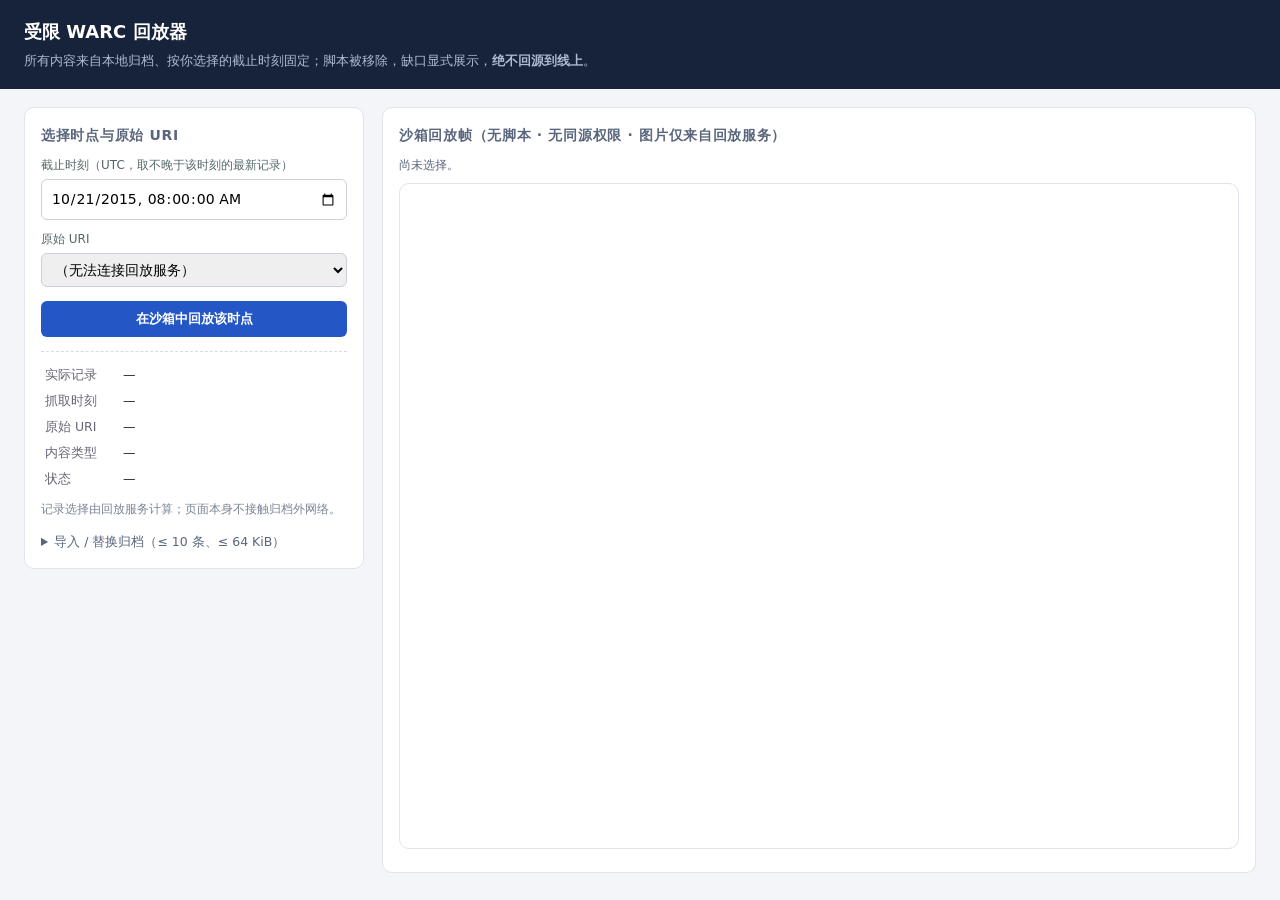
<file: web/index.html>
<!DOCTYPE html>
<html lang="zh-CN">
<head>
<meta charset="utf-8">
<meta name="viewport" content="width=device-width, initial-scale=1">
<title>受限 WARC 回放 · 固定时点安全历史</title>
<style>
  :root { color-scheme: light; }
  * { box-sizing: border-box; }
  body { margin:0; font:14px/1.6 system-ui, -apple-system, "Segoe UI", sans-serif; color:#1c2330; background:#f3f5f8; }
  header { background:#17233a; color:#fff; padding:18px 24px; }
  header h1 { margin:0; font-size:18px; }
  header p { margin:4px 0 0; color:#aebbd2; font-size:12.5px; }
  .wrap { display:grid; grid-template-columns: 340px 1fr; gap:18px; padding:18px 24px; align-items:start; }
  .panel { background:#fff; border:1px solid #dfe4ec; border-radius:10px; padding:16px; }
  .panel h2 { margin:0 0 10px; font-size:14px; text-transform:uppercase; letter-spacing:.05em; color:#5a667c; }
  label { display:block; font-size:12px; color:#566; margin:10px 0 4px; }
  input[type=datetime-local], select, input[type=file] { width:100%; padding:7px 9px; border:1px solid #c9d0dc; border-radius:6px; font:inherit; }
  button { margin-top:14px; width:100%; padding:9px; border:0; border-radius:6px; background:#2457c5; color:#fff; font-weight:600; cursor:pointer; }
  button:hover { background:#1d47a3; }
  .src { margin-top:14px; border-top:1px dashed #d5dbe6; padding-top:10px; font-size:12.5px; }
  .src table { width:100%; border-collapse:collapse; }
  .src td { padding:3px 4px; vertical-align:top; word-break:break-all; }
  .src td:first-child { color:#667; width:78px; }
  .badge { display:inline-block; padding:1px 8px; border-radius:99px; font-size:11.5px; font-weight:600; }
  .ok { background:#e3f4e8; color:#1e6b35; }
  .gap { background:#fdecec; color:#9a2b2b; }
  .note { font-size:11.5px; color:#7b8496; margin-top:8px; }
  iframe { width:100%; height:74vh; border:1px solid #dfe4ec; border-radius:10px; background:#fff; }
  .frame-meta { font-size:12px; color:#5a667c; margin:0 0 8px; }
  code { background:#eef1f6; padding:1px 5px; border-radius:4px; }
</style>
</head>
<body>
<header>
  <h1>受限 WARC 回放器</h1>
  <p>所有内容来自本地归档、按你选择的截止时刻固定；脚本被移除，缺口显式展示，<strong>绝不回源到线上</strong>。</p>
</header>

<div class="wrap">
  <div class="panel">
    <h2>选择时点与原始 URI</h2>

    <label for="cutoff">截止时刻（UTC，取不晚于该时刻的最新记录）</label>
    <input id="cutoff" type="datetime-local" step="1" value="2015-10-21T08:00">

    <label for="uri">原始 URI</label>
    <select id="uri"><option value="">（导入归档后填充）</option></select>

    <button id="go">在沙箱中回放该时点</button>

    <div class="src" id="src">
      <table>
        <tr><td>实际记录</td><td id="m-rec">—</td></tr>
        <tr><td>抓取时刻</td><td id="m-date">—</td></tr>
        <tr><td>原始 URI</td><td id="m-uri">—</td></tr>
        <tr><td>内容类型</td><td id="m-type">—</td></tr>
        <tr><td>状态</td><td id="m-state">—</td></tr>
      </table>
      <div class="note">记录选择由回放服务计算；页面本身不接触归档外网络。</div>
    </div>

    <details style="margin-top:14px">
      <summary style="cursor:pointer;font-size:12.5px;color:#5a667c">导入 / 替换归档（≤ 10 条、≤ 64 KiB）</summary>
      <label style="margin-top:8px">未压缩 WARC/1.1（仅 response 记录）</label>
      <input id="warcfile" type="file" accept=".warc,application/warc">
      <button id="upload" style="background:#475168">导入（替换当前内存归档）</button>
      <div id="uploadmsg" class="note"></div>
    </details>
  </div>

  <div class="panel">
    <h2>沙箱回放帧（无脚本 · 无同源权限 · 图片仅来自回放服务）</h2>
    <p class="frame-meta" id="frame-meta">尚未选择。</p>
    <iframe
      id="frame"
      title="WARC replay sandbox"
      sandbox=""
      referrerpolicy="no-referrer"
      csp="default-src 'none'; img-src 'self'; style-src 'unsafe-inline'; sandbox"
      src="about:blank"></iframe>
  </div>
</div>

<script src="app.js"></script>
</body>
</html>
</file>
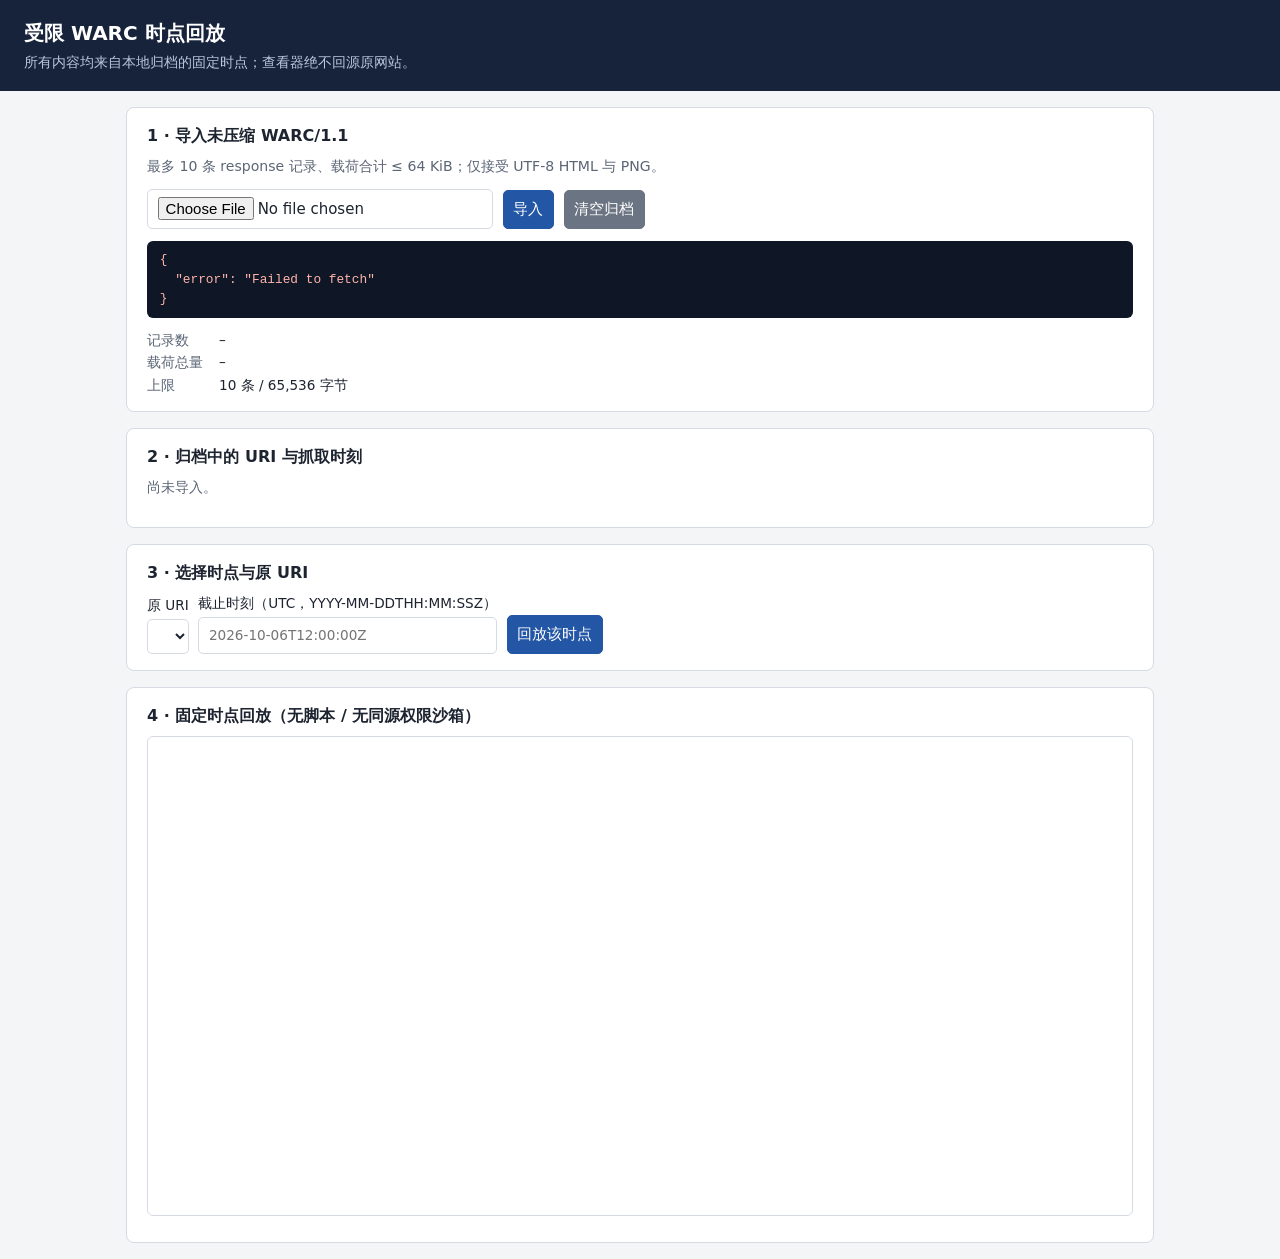
<file: warc-replay/viewer/index.html>
<!DOCTYPE html>
<html lang="zh-CN">
<head>
<meta charset="utf-8">
<meta name="viewport" content="width=device-width, initial-scale=1">
<meta name="api-base" content="http://localhost:8000">
<title>受限 WARC 时点回放</title>
<link rel="stylesheet" href="styles.css">
</head>
<body>
<header>
  <h1>受限 WARC 时点回放</h1>
  <p class="tagline">所有内容均来自本地归档的固定时点；查看器绝不回源原网站。</p>
</header>

<main>
  <section class="panel" aria-labelledby="import-h">
    <h2 id="import-h">1 · 导入未压缩 WARC/1.1</h2>
    <p class="hint">最多 10 条 response 记录、载荷合计 ≤ 64 KiB；仅接受 UTF-8 HTML 与 PNG。</p>
    <form id="import-form">
      <input type="file" id="warc-file" accept=".warc,application/warc" required>
      <button type="submit">导入</button>
      <button type="button" id="reset-btn" class="secondary">清空归档</button>
    </form>
    <pre id="import-result" class="result" role="status" aria-live="polite"></pre>
    <dl id="stats" class="stats">
      <dt>记录数</dt><dd id="stat-count">–</dd>
      <dt>载荷总量</dt><dd id="stat-bytes">–</dd>
      <dt>上限</dt><dd>10 条 / 65,536 字节</dd>
    </dl>
  </section>

  <section class="panel" aria-labelledby="records-h">
    <h2 id="records-h">2 · 归档中的 URI 与抓取时刻</h2>
    <div id="records-view"><p class="hint">尚未导入。</p></div>
  </section>

  <section class="panel" aria-labelledby="replay-h">
    <h2 id="replay-h">3 · 选择时点与原 URI</h2>
    <form id="replay-form">
      <label>原 URI
        <select id="uri-select" required></select>
      </label>
      <label>截止时刻（UTC，YYYY-MM-DDTHH:MM:SSZ）
        <input id="instant-input" type="text"
               pattern="\d{4}-\d{2}-\d{2}T\d{2}:\d{2}:\d{2}Z"
               placeholder="2026-10-06T12:00:00Z" required>
      </label>
      <button type="submit">回放该时点</button>
    </form>
    <div id="source-card" class="source-card hidden" aria-live="polite">
      <h3>实际记录来源</h3>
      <dl>
        <dt>请求的原 URI</dt><dd id="src-uri"></dd>
        <dt>用户截止时刻</dt><dd id="src-cutoff"></dd>
        <dt>选中记录的抓取时刻</dt><dd id="src-date"></dd>
        <dt>WARC-Record-ID</dt><dd id="src-id"></dd>
        <dt>内容类型</dt><dd id="src-ct"></dd>
        <dt>字节数</dt><dd id="src-len"></dd>
      </dl>
      <p id="src-gap" class="gap-msg hidden"></p>
    </div>
  </section>

  <section class="panel replay-panel" aria-labelledby="frame-h">
    <h2 id="frame-h">4 · 固定时点回放（无脚本 / 无同源权限沙箱）</h2>
    <iframe id="replay-frame" title="归档回放" sandbox=""
            referrerpolicy="no-referrer"
            src="about:blank"></iframe>
  </section>
</main>

<script src="viewer.js"></script>
</body>
</html>
</file>
<file: warc-replay/viewer/styles.css>
:root {
  --bg: #f4f5f7;
  --panel: #ffffff;
  --ink: #1d2430;
  --muted: #5b6575;
  --accent: #2456a6;
  --gap: #a33a2c;
  --border: #d6dae2;
}

* { box-sizing: border-box; }

body {
  margin: 0;
  font: 15px/1.5 system-ui, "Segoe UI", "Noto Sans CJK SC", sans-serif;
  background: var(--bg);
  color: var(--ink);
}

header {
  background: #16233b;
  color: #fff;
  padding: 1.1rem 1.5rem;
}
header h1 { margin: 0; font-size: 1.25rem; }
.tagline { margin: .25rem 0 0; color: #b9c6dd; font-size: .9rem; }

main { max-width: 1060px; margin: 1rem auto; padding: 0 1rem; }

.panel {
  background: var(--panel);
  border: 1px solid var(--border);
  border-radius: 8px;
  padding: 1rem 1.25rem;
  margin-bottom: 1rem;
}
.panel h2 { margin: 0 0 .5rem; font-size: 1rem; }
.hint { color: var(--muted); margin: .25rem 0 .75rem; font-size: .88rem; }

form { display: flex; flex-wrap: wrap; gap: .6rem; align-items: flex-end; }
label { display: flex; flex-direction: column; font-size: .85rem; gap: .25rem; }
input, select, button {
  font: inherit;
  padding: .45rem .6rem;
  border: 1px solid var(--border);
  border-radius: 5px;
  background: #fff;
  color: var(--ink);
}
input:focus, select:focus { outline: 2px solid #9db8e8; outline-offset: 1px; }
button {
  background: var(--accent);
  color: #fff;
  border-color: var(--accent);
  cursor: pointer;
}
button.secondary { background: #6b7482; border-color: #6b7482; }

.result {
  margin: .75rem 0 0;
  max-height: 180px;
  overflow: auto;
  background: #0f1726;
  color: #cfe0ff;
  padding: .6rem .8rem;
  border-radius: 6px;
  font-size: .8rem;
  white-space: pre-wrap;
}

.stats {
  display: grid;
  grid-template-columns: max-content 1fr;
  gap: .15rem 1rem;
  margin: .75rem 0 0;
  font-size: .85rem;
}
.stats dt { color: var(--muted); }
.stats dd { margin: 0; }

.uri-block {
  border: 1px solid var(--border);
  border-radius: 6px;
  padding: .5rem .75rem;
  margin: .5rem 0;
}
.uri-block code { word-break: break-all; }
.uri-block ul { margin: .35rem 0 0; padding-left: 1.2rem; font-size: .82rem; color: var(--muted); }
.badge {
  display: inline-block;
  font-size: .72rem;
  padding: .05rem .45rem;
  border-radius: 99px;
  background: #e7edf8;
  color: #274a86;
  margin-left: .35rem;
}
.badge.png { background: #e4f3ea; color: #1d6b3a; }

.source-card {
  margin-top: .9rem;
  border-left: 4px solid var(--accent);
  background: #f7f9fd;
  padding: .6rem .9rem;
  border-radius: 0 6px 6px 0;
}
.source-card h3 { margin: 0 0 .4rem; font-size: .9rem; }
.source-card dl {
  display: grid;
  grid-template-columns: max-content 1fr;
  gap: .15rem 1rem;
  margin: 0;
  font-size: .83rem;
}
.source-card dt { color: var(--muted); }
.source-card dd { margin: 0; word-break: break-all; }
.gap-msg { color: var(--gap); font-weight: 600; margin: .5rem 0 0; }
.hidden { display: none !important; }

.replay-panel { padding-bottom: 1.25rem; }
#replay-frame {
  width: 100%;
  height: 480px;
  border: 1px solid var(--border);
  border-radius: 6px;
  background: #fff;
  /* sandbox attribute set in HTML with no tokens: scripts, same-origin,
     forms, popups and top-navigation are all denied. */
}
</file>
